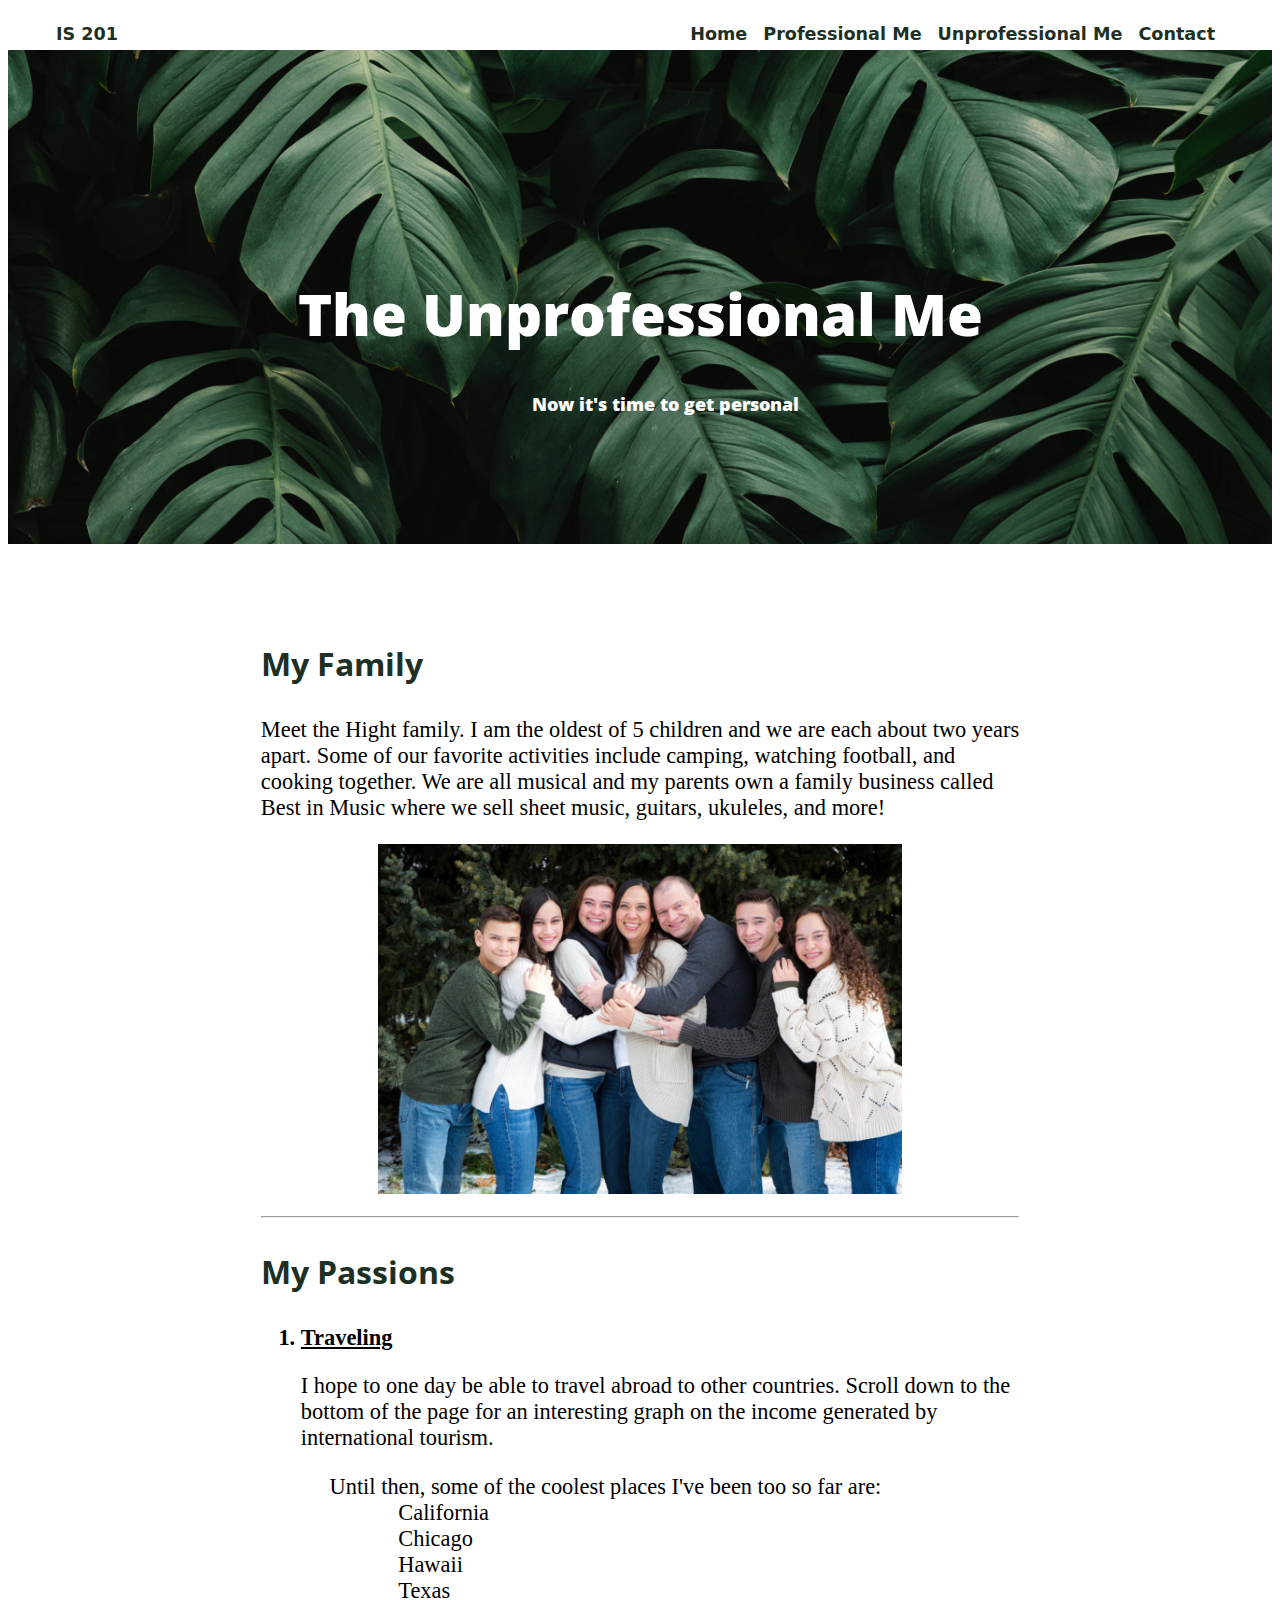
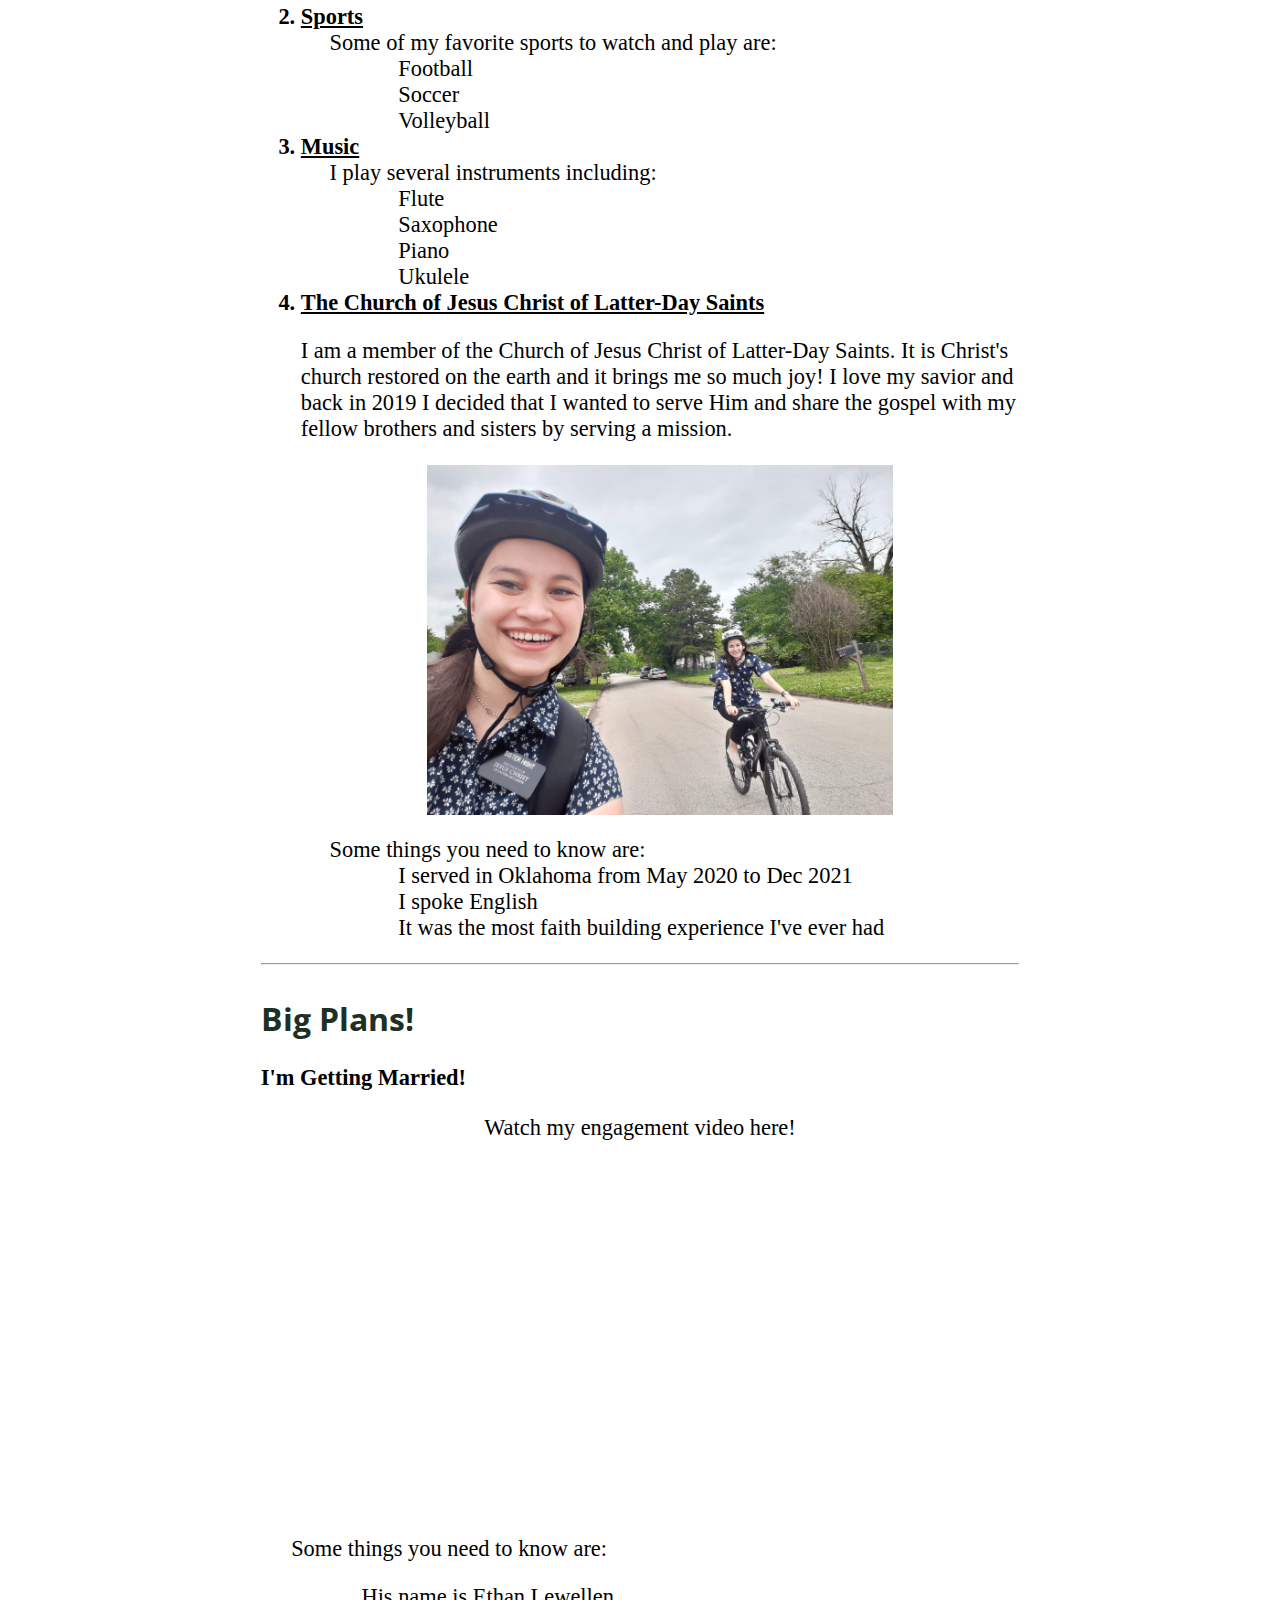
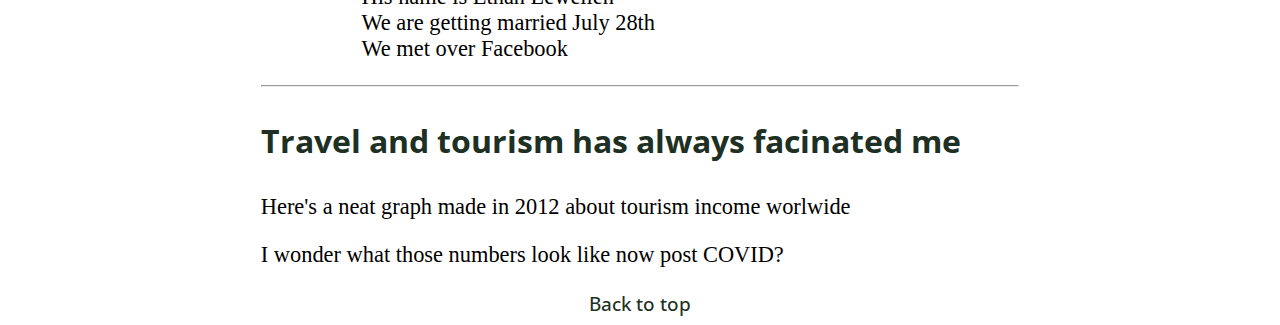
<file: from_scratch.html>
<!DOCTYPE html>
<html lang="en">
<head>
    <meta charset="UTF-8">
    <meta http-equiv="X-UA-Compatible" content="IE=edge">
    <meta name="viewport" content="width=device-width, initial-scale=1.0">
    <link href="https://fonts.googleapis.com/css?family=Lora:400,700,400italic,700italic" rel="stylesheet" type="text/css" />
    <link href="https://fonts.googleapis.com/css?family=Open+Sans:300italic,400italic,600italic,700italic,800italic,400,300,600,700,800" rel="stylesheet" type="text/css" />
    <link href="css/scratch.css" rel="stylesheet" />
    <title>IS 201 - From Scratch Page</title>
</head>
<body>
    <!-- Navigation Bar -->
    <nav id="navBar">
        <div>
            <ul>
                <li class="mainNav"><a class="aNav" href="index.html">IS 201</a></li>
                <div class="navBar">
                <li class="nav"><a class="aNav" href="contact.html">Contact</a></li>
                <li class="nav"><a class="aNav" href="from_scratch.html">Unprofessional Me</a></li>
                <li class="nav"><a class="aNav" href="professional.html">Professional Me</a></li>
                <li class="nav"><a class="aNav" href="index.html">Home</a></li>
                </div>
                <br>
            </ul>
        </div>
    </nav>
    <!-- Background Image -->
    <header class="backPic" style="background-image: url('assets/img/green.jpg')">
        <div class="container position-relative px-4 px-lg-5">
            <div class="row gx-4 gx-lg-5 justify-content-center">
                <div class="col-md-10 col-lg-8 col-xl-7">
                    <div class="center">
                        <h1>The Unprofessional Me</h1>
                        <span class="subhead">Now it's time to get personal</span>
                    </div>
                </div>
            </div>
        </div>
    </header>
    <br>
    <!-- Main Page Content -->
    <div class="main_body">
        <h3>My Family</h3>
            <p>Meet the Hight family. I am the oldest of 5 children and we are each about two years apart. Some of our favorite activities include camping, watching football, and cooking together. We are all musical and my parents own a family business called Best in Music where we sell sheet music, guitars, ukuleles, and more!</p>
            <div class="pics">
                <img src="assets/img/family.jpg" height="350" alt="Hight Family">
            </div>
            <p> </p>
        <hr>
        <h3>My Passions</h3>
            <div>
                <ol>  
                    <li class="underline">Traveling</li>
                        <p>I hope to one day be able to travel abroad to other countries. Scroll down to the bottom of the page for an interesting graph on the income generated by international tourism.</p>
                            <span>Until then, some of the coolest places I've been too so far are:</span>    
                                <ul class="indent">
                                        <li>California</li>
                                        <li>Chicago</li>
                                        <li>Hawaii</li>
                                        <li>Texas</li>
                                </ul>
                    <li class="underline">Sports</li>
                        <span>Some of my favorite sports to watch and play are:</span>    
                            <ul class="indent">
                                    <li>Football</li>
                                    <li>Soccer</li>
                                    <li>Volleyball</li>
                            </ul>
                    <li class="underline">Music</li>
                        <span>I play several instruments including:</span>    
                            <ul class="indent">
                                    <li>Flute</li>
                                    <li>Saxophone</li>
                                    <li>Piano</li>
                                    <li>Ukulele</li>
                            </ul>
                    <li class="underline">The Church of Jesus Christ of Latter-Day Saints</li>
                        <p>I am a member of the Church of Jesus Christ of Latter-Day Saints. It is Christ's church restored on the earth and it brings me so much joy! I love my savior and back in 2019 I decided that I wanted to serve Him and share the gospel with my fellow brothers and sisters by serving a mission.</p>
                        <div class="pics"><img src="assets/img/mission.jpg" height="350" alt="Missionary Sidney"></div> 
                        <p> </p>
                            <span>Some things you need to know are:</span>
                                <ul class="indent">
                                    <li>I served in Oklahoma from May 2020 to Dec 2021</li>
                                    <li>I spoke English</li>
                                    <li>It was the most faith building experience I've ever had</li>
                                </ul>
                </ol> 
            </div> 
        <hr>
        <h3>Big Plans!</h3>
            <div>
                <h5>I'm Getting Married!</h5>
                <center><p>Watch my engagement video here!</p></center>
                <div class="pics"><iframe width="600" height="350" src="https://www.youtube.com/embed/gZzji1DCWuU" title="YouTube video player" frameborder="0" allow="accelerometer; autoplay; clipboard-write; encrypted-media; gyroscope; picture-in-picture; web-share" allowfullscreen></iframe></div>
                <p> </p>
                    <span>Some things you need to know are:</span>
                        <ul class="indent">
                            <li>His name is Ethan Lewellen</li>
                            <li>We are getting married July 28th</li>
                            <li>We met over Facebook</li> 
                    </ul>
            </div>
        <hr>
    </div>
    <!-- Tableau Table -->
    <div class="main_body">
        <h3>Travel and tourism has always facinated me</h3>
        <p>Here's a neat graph made in 2012 about tourism income worlwide</p>
        <center><div class='tableauPlaceholder' id='viz1681850348164' style='position: relative'><noscript><a href='#'><img alt='International Tourism ' src='https:&#47;&#47;public.tableau.com&#47;static&#47;images&#47;In&#47;InternationalTourism_16818502229520&#47;Tourism&#47;1_rss.png' style='border: none' /></a></noscript><object class='tableauViz'  style='display:none;'><param name='host_url' value='https%3A%2F%2Fpublic.tableau.com%2F' /> <param name='embed_code_version' value='3' /> <param name='site_root' value='' /><param name='name' value='InternationalTourism_16818502229520&#47;Tourism' /><param name='tabs' value='no' /><param name='toolbar' value='yes' /><param name='static_image' value='https:&#47;&#47;public.tableau.com&#47;static&#47;images&#47;In&#47;InternationalTourism_16818502229520&#47;Tourism&#47;1.png' /> <param name='animate_transition' value='yes' /><param name='display_static_image' value='yes' /><param name='display_spinner' value='yes' /><param name='display_overlay' value='yes' /><param name='display_count' value='yes' /><param name='language' value='en-US' /><param name='filter' value='publish=yes' /></object></div>                <script type='text/javascript'>                    var divElement = document.getElementById('viz1681850348164');                    var vizElement = divElement.getElementsByTagName('object')[0];                    if ( divElement.offsetWidth > 800 ) { vizElement.style.minWidth='1000px';vizElement.style.maxWidth='100%';vizElement.style.minHeight='647px';vizElement.style.maxHeight=(divElement.offsetWidth*0.75)+'px';} else if ( divElement.offsetWidth > 500 ) { vizElement.style.width='100%';vizElement.style.height=(divElement.offsetWidth*0.75)+'px';} else { vizElement.style.width='100%';vizElement.style.height='927px';}                     var scriptElement = document.createElement('script');                    scriptElement.src = 'https://public.tableau.com/javascripts/api/viz_v1.js';                    vizElement.parentNode.insertBefore(scriptElement, vizElement);                </script></center>
        <p>I wonder what those numbers look like now post COVID?</p>
    </div>

    <!-- Page Anchor -->
    <div class="back">
        <a class="back" href="#navBar">Back to top</a>
    </div>
</body>
</html>
</file>
<file: css/scratch.css>
.nav {
    float: right;
  }
  
.aNav {
    display: block;
    padding: 8px;
    background-color: #ffffff;
    font-size: 110%;
    font-family: system-ui, -apple-system, BlinkMacSystemFont, 'Segoe UI', Roboto, Oxygen, Ubuntu, Cantarell, 'Open Sans', 'Helvetica Neue', sans-serif;
    font-weight: 600;
    color: #1d3023;
    text-decoration: none;
  }

  .aNav:hover {
    background-color: rgb(234, 234, 234);
  }

.mainNav {
    float: left;
}

.navBar {
    margin-right: 4%;
}

.back {
    text-align: center;
    font-family: 'Open Sans', -apple-system, BlinkMacSystemFont, 'Segoe UI', Roboto, Oxygen, Ubuntu, Cantarell, 'Helvetica Neue', sans-serif;
    font-size: 110%;
    font-weight: 500;
    text-decoration: none;
    color: #1d3023;
}

.back:hover {
    text-decoration: underline;
}

ul {
    list-style: none;
    font-size: 1rem;
}

ol {
    font-size: 1.4rem;
}

.backPic {
    position: relative;
    margin-bottom: 3rem;
    padding-top: calc(8rem + 57px);
    padding-bottom: 8rem;
    background: no-repeat center center;
    background-color: #6c757d;
    background-size: cover;
    background-attachment: scroll;
}

h1 {
    color: #ffffff;
    font-family: 'Open Sans', -apple-system, BlinkMacSystemFont, 'Segoe UI', Roboto, Oxygen, Ubuntu, Cantarell, 'Helvetica Neue', sans-serif;
    text-align: center;
    font-size: 3.6rem;
    font-weight: 800;
}

h3 {
    font-family: 'Open Sans', -apple-system, BlinkMacSystemFont, 'Segoe UI', Roboto, Oxygen, Ubuntu, Cantarell, 'Helvetica Neue', sans-serif;
    font-size: 2rem; 
    color: #1d3023;
    font-weight: bold;
}

h5 {
    font-size: 1.4rem; 
    font-weight: bold;
    line-height: 0%;
}

p {
    font-size: 1.4rem;
}

span {
    margin-left: 4%;
    font-size: 1.4rem;
}

.indent {
    margin-left: 8%;
    font-size: 1.4rem;
}

.subhead {
    color: #ffffff;
    font-family: 'Open Sans', -apple-system, BlinkMacSystemFont, 'Segoe UI', Roboto, Oxygen, Ubuntu, Cantarell, 'Helvetica Neue', sans-serif;
    font-size: 1.15rem;
    font-weight: 800;
    text-align: center;
}

.center {
    text-align: center;
}

.pics {
    display: flex;
    justify-content: center;
}

.main_body {
    margin-left:20%;
    margin-right: 20%;
}

.underline {
    text-decoration: underline;
    font-weight: bold;
}
</file>
